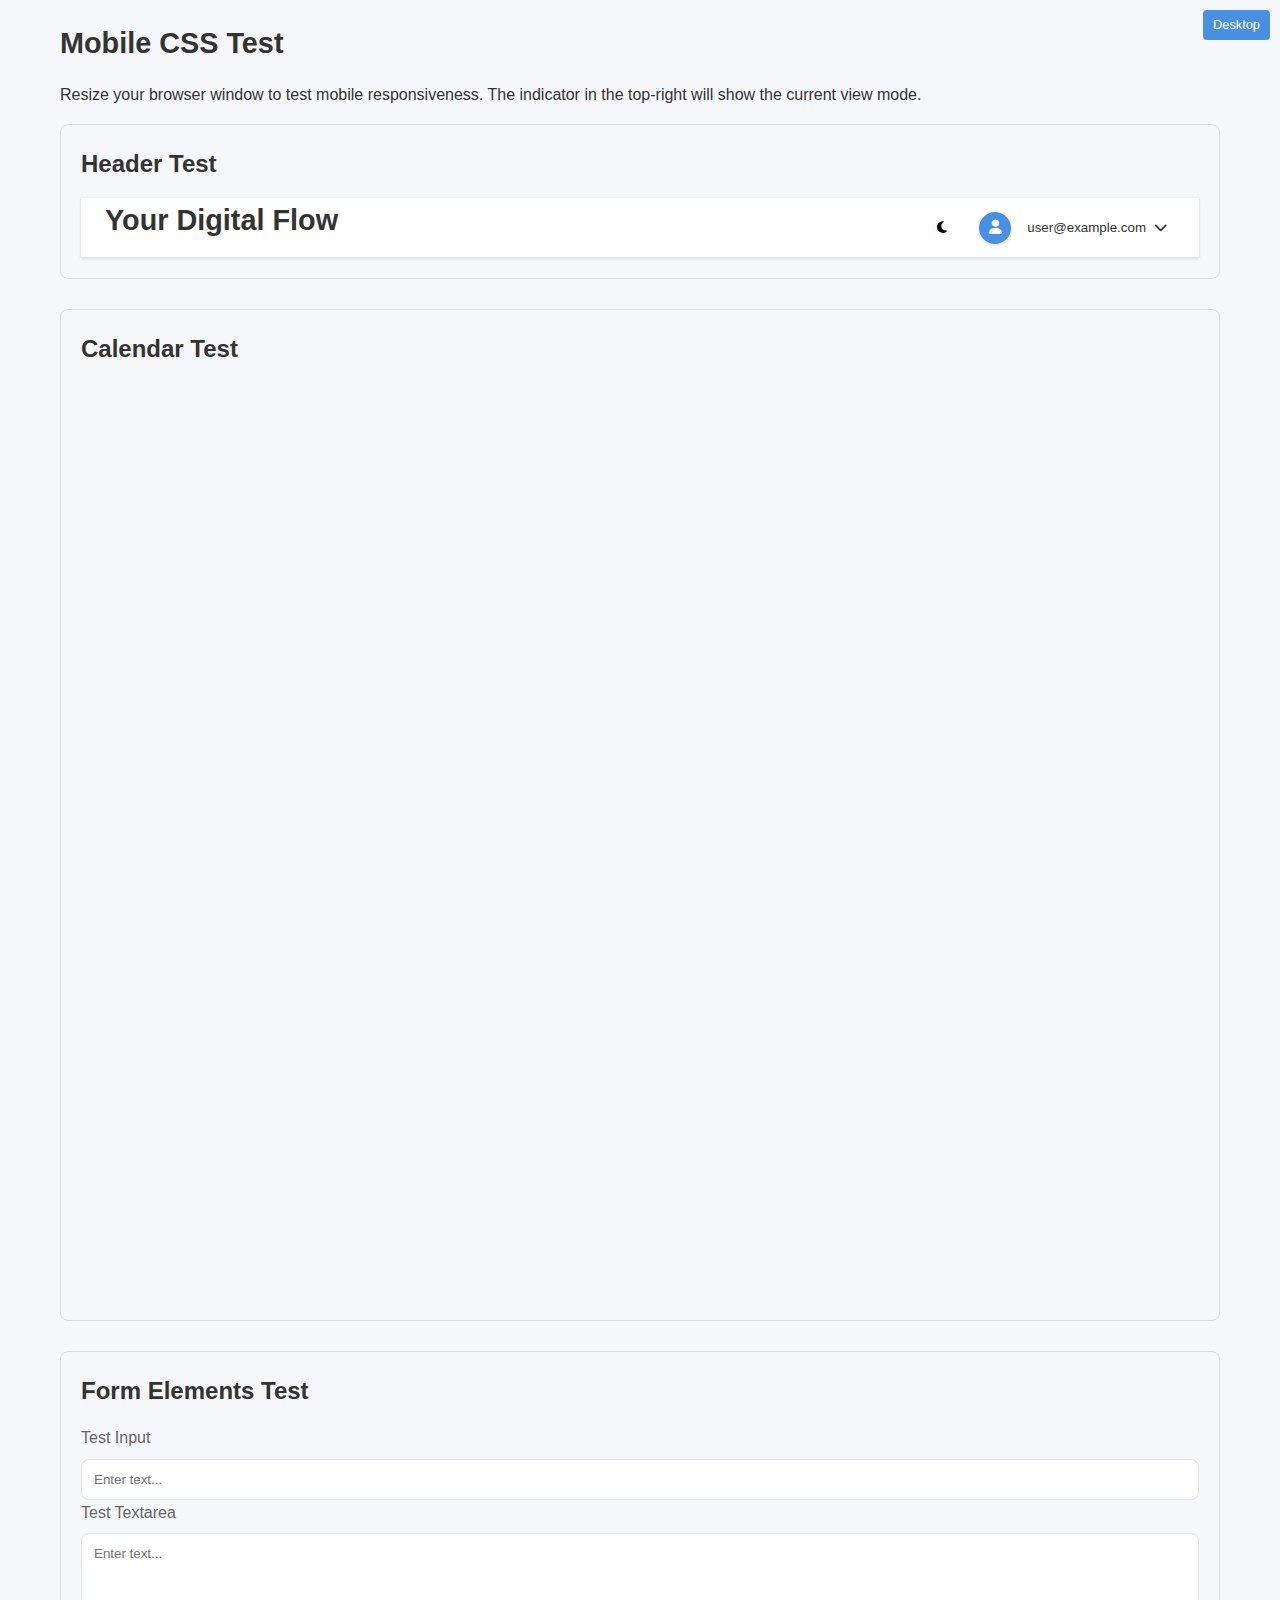
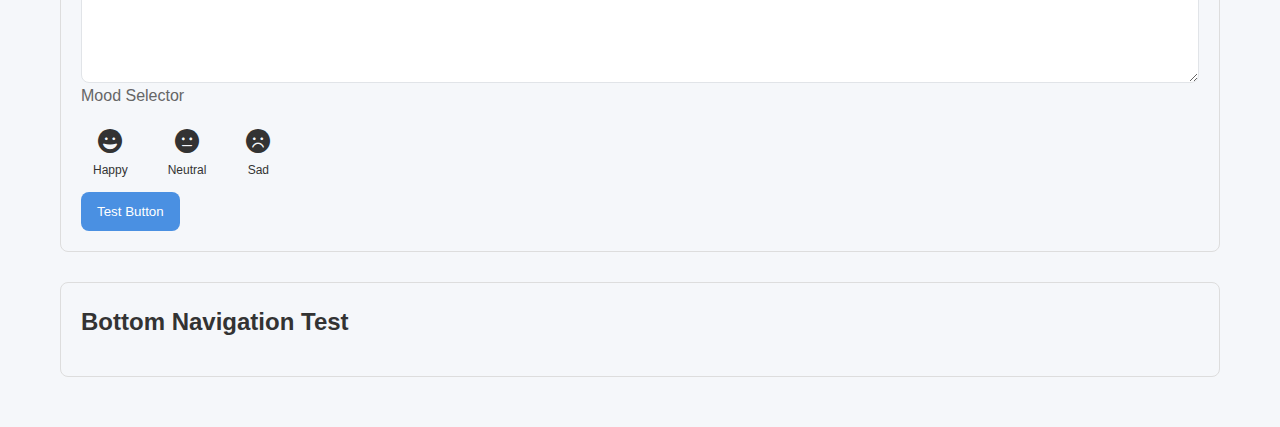
<file: mobile-test.html>
<!DOCTYPE html>
<html lang="en">
<head>
    <meta charset="UTF-8">
    <meta name="viewport" content="width=device-width, initial-scale=1.0, maximum-scale=1.0, user-scalable=0">
    <title>Mobile CSS Test - Your Digital Flow</title>
    <link rel="stylesheet" href="./css/styles.css">
    <link rel="stylesheet" href="./css/profile-styles.css">
    <link rel="stylesheet" href="./css/mobile.css">
    <link rel="stylesheet" href="https://cdnjs.cloudflare.com/ajax/libs/font-awesome/6.4.0/css/all.min.css">
    <style>
        .test-container {
            padding: 20px;
            max-width: 1200px;
            margin: 0 auto;
        }
        .test-section {
            margin-bottom: 30px;
            padding: 20px;
            border: 1px solid #ddd;
            border-radius: 8px;
        }
        .test-title {
            font-size: 1.5rem;
            margin-bottom: 15px;
            color: #333;
        }
        .mobile-indicator {
            position: fixed;
            top: 10px;
            right: 10px;
            background: #4a90e2;
            color: white;
            padding: 5px 10px;
            border-radius: 4px;
            font-size: 0.8rem;
            z-index: 9999;
        }
    </style>
</head>
<body>
    <div class="mobile-indicator" id="mobile-indicator">
        Desktop View
    </div>
    
    <div class="test-container">
        <h1>Mobile CSS Test</h1>
        <p>Resize your browser window to test mobile responsiveness. The indicator in the top-right will show the current view mode.</p>
        
        <div class="test-section">
            <h2 class="test-title">Header Test</h2>
            <div class="header">
                <div class="logo-container">
                    <h1 class="app-logo">Your Digital Flow</h1>
                </div>
                <div class="header-controls">
                    <button class="btn btn-icon" aria-label="Toggle theme">
                        <i class="fas fa-moon"></i>
                    </button>
                    <div class="user-profile">
                        <div class="profile-dropdown">
                            <button class="profile-btn" aria-label="User profile">
                                <div class="profile-avatar">
                                    <i class="fas fa-user"></i>
                                </div>
                                <span class="user-email-display">user@example.com</span>
                                <i class="fas fa-chevron-down"></i>
                            </button>
                        </div>
                    </div>
                </div>
            </div>
        </div>
        
        <div class="test-section">
            <h2 class="test-title">Calendar Test</h2>
            <div class="calendar-container">
                <div class="calendar-header">
                    <button class="btn btn-icon" aria-label="Previous month"><i class="fas fa-chevron-left"></i></button>
                    <h2>June 2023</h2>
                    <button class="btn btn-icon" aria-label="Next month"><i class="fas fa-chevron-right"></i></button>
                </div>
                <div class="weekdays">
                    <div>Su</div><div>Mo</div><div>Tu</div><div>We</div><div>Th</div><div>Fr</div><div>Sa</div>
                </div>
                <div class="calendar-days">
                    <div class="day padding">28</div>
                    <div class="day padding">29</div>
                    <div class="day padding">30</div>
                    <div class="day padding">31</div>
                    <div class="day">1</div>
                    <div class="day">2</div>
                    <div class="day">3</div>
                    <div class="day">4</div>
                    <div class="day">5</div>
                    <div class="day">6</div>
                    <div class="day">7</div>
                    <div class="day">8</div>
                    <div class="day">9</div>
                    <div class="day">10</div>
                    <div class="day">11</div>
                    <div class="day">12</div>
                    <div class="day">13</div>
                    <div class="day">14</div>
                    <div class="day">15</div>
                    <div class="day">16</div>
                    <div class="day">17</div>
                    <div class="day">18</div>
                    <div class="day">19</div>
                    <div class="day">20</div>
                    <div class="day">21</div>
                    <div class="day">22</div>
                    <div class="day">23</div>
                    <div class="day">24</div>
                    <div class="day">25</div>
                    <div class="day">26</div>
                    <div class="day">27</div>
                    <div class="day">28</div>
                    <div class="day">29</div>
                    <div class="day">30</div>
                    <div class="day padding">1</div>
                </div>
            </div>
        </div>
        
        <div class="test-section">
            <h2 class="test-title">Form Elements Test</h2>
            <div class="form-group">
                <label for="test-input">Test Input</label>
                <input type="text" id="test-input" placeholder="Enter text...">
            </div>
            <div class="form-group">
                <label for="test-textarea">Test Textarea</label>
                <textarea id="test-textarea" placeholder="Enter text..."></textarea>
            </div>
            <div class="form-group">
                <label>Mood Selector</label>
                <div class="mood-selector">
                    <div class="mood-option" data-mood="happy">
                        <i class="fas fa-grin"></i>
                        <span>Happy</span>
                    </div>
                    <div class="mood-option" data-mood="neutral">
                        <i class="fas fa-meh"></i>
                        <span>Neutral</span>
                    </div>
                    <div class="mood-option" data-mood="sad">
                        <i class="fas fa-frown"></i>
                        <span>Sad</span>
                    </div>
                </div>
            </div>
            <button class="btn btn-primary">Test Button</button>
        </div>
        
        <div class="test-section">
            <h2 class="test-title">Bottom Navigation Test</h2>
            <div class="bottom-nav">
                <button class="nav-btn active">
                    <i class="fas fa-stream"></i>
                    <span>Timeline</span>
                </button>
                <button class="nav-btn">
                    <i class="fas fa-plus-circle"></i>
                    <span>Add Note</span>
                </button>
                <button class="nav-btn">
                    <i class="fas fa-user"></i>
                    <span>Profile</span>
                </button>
            </div>
        </div>
    </div>
    
    <script>
        // Update mobile indicator
        function updateMobileIndicator() {
            const indicator = document.getElementById('mobile-indicator');
            const width = window.innerWidth;
            
            if (width <= 480) {
                indicator.textContent = 'Mobile (Small)';
                indicator.style.background = '#e74c3c';
            } else if (width <= 768) {
                indicator.textContent = 'Mobile';
                indicator.style.background = '#f39c12';
            } else {
                indicator.textContent = 'Desktop';
                indicator.style.background = '#4a90e2';
            }
        }
        
        // Update on load and resize
        window.addEventListener('load', updateMobileIndicator);
        window.addEventListener('resize', updateMobileIndicator);
        
        // Test mood selector
        document.querySelectorAll('.mood-option').forEach(option => {
            option.addEventListener('click', function() {
                document.querySelectorAll('.mood-option').forEach(opt => opt.classList.remove('selected'));
                this.classList.add('selected');
            });
        });
        
        // Test navigation buttons
        document.querySelectorAll('.nav-btn').forEach(btn => {
            btn.addEventListener('click', function() {
                document.querySelectorAll('.nav-btn').forEach(b => b.classList.remove('active'));
                this.classList.add('active');
            });
        });
    </script>
</body>
</html>
</file>
<file: css/profile-styles.css>
/* ======= User Profile Styles ======= */

/* Profile dropdown */
.profile-dropdown {
    position: relative;
    display: inline-block;
}

.profile-btn {
    display: flex;
    align-items: center;
    background-color: transparent;
    border: none;
    cursor: pointer;
    padding: 0.5rem;
    color: var(--text-primary);
    border-radius: var(--border-radius);
    transition: all 0.3s ease;
}

.profile-btn:hover {
    background-color: var(--background-secondary);
    transform: translateY(-2px);
}

.profile-avatar {
    width: 32px;
    height: 32px;
    border-radius: 50%;
    background-color: var(--primary-color);
    color: white;
    display: flex;
    align-items: center;
    justify-content: center;
    margin-right: 0.5rem;
    transition: all 0.3s ease;
    box-shadow: 0 2px 5px rgba(0, 0, 0, 0.1);
}

.profile-btn:hover .profile-avatar {
    transform: scale(1.1) rotate(5deg);
}

.profile-dropdown-content {
    position: absolute;
    right: 0;
    top: 110%;
    width: 220px;
    background-color: var(--background-primary);
    border-radius: var(--border-radius);
    box-shadow: 0 4px 12px var(--shadow-color);
    z-index: 100;
    opacity: 0;
    visibility: hidden;
    transform: translateY(10px);
    transition: all 0.3s cubic-bezier(0.68, -0.55, 0.27, 1.55);
}

.profile-dropdown-content.show {
    opacity: 1;
    visibility: visible;
    transform: translateY(0);
}

.profile-dropdown-content a {
    display: flex;
    align-items: center;
    padding: 0.75rem 1rem;
    color: var(--text-primary);
    text-decoration: none;
    transition: all 0.2s ease;
    position: relative;
    overflow: hidden;
}

.profile-dropdown-content a:before {
    content: '';
    position: absolute;
    left: 0;
    bottom: 0;
    height: 2px;
    width: 0;
    background-color: var(--primary-color);
    transition: width 0.3s ease;
}

.profile-dropdown-content a:hover:before {
    width: 100%;
}

.profile-dropdown-content a i {
    margin-right: 0.75rem;
    width: 16px;
    text-align: center;
    transition: transform 0.3s ease;
}

.profile-dropdown-content a:hover i {
    transform: scale(1.2);
    color: var(--primary-color);
}

.profile-dropdown-content a:hover {
    background-color: var(--background-secondary);
    padding-left: 1.25rem;
}

.dropdown-divider {
    border-top: 1px solid var(--border-color);
    margin: 0.5rem 0;
}

/* Profile avatar large (in modal) */
.profile-avatar-large {
    width: 90px;
    height: 90px;
    border-radius: 50%;
    background-color: var(--primary-color);
    color: white;
    display: flex;
    align-items: center;
    justify-content: center;
    margin-right: 1.5rem;
    font-size: 2.5rem;
    transition: all 0.3s ease;
    box-shadow: 0 4px 10px rgba(0, 0, 0, 0.15);
    animation: pulse 2s infinite;
}

/* Profile Modal Custom Styles */
#profile-modal .modal-content {
    max-width: 500px;
}

.profile-header {
    display: flex;
    align-items: center;
    margin-bottom: 2rem;
}

.profile-info h3 {
    margin: 0 0 0.5rem 0;
    font-size: 1.5rem;
}

.profile-info p {
    margin: 0;
    opacity: 0.8;
}

.profile-details {
    margin-top: 1.5rem;
}

.profile-detail {
    display: flex;
    margin-bottom: 1rem;
    padding: 0.75rem;
    border-radius: var(--border-radius);
    transition: all 0.3s ease;
}

.profile-detail:hover {
    background-color: var(--background-secondary);
    transform: translateX(5px);
}

.profile-detail i {
    margin-right: 1rem;
    color: var(--primary-color);
    width: 20px;
    text-align: center;
}

.profile-actions {
    margin-top: 1.5rem;
    display: flex;
    flex-wrap: wrap;
    gap: 0.75rem;
}

/* Settings Modal Custom Styles */
.settings-section {
    margin-bottom: 2rem;
}

.settings-section h3 {
    margin-top: 0;
    margin-bottom: 1rem;
    font-size: 1.25rem;
    display: flex;
    align-items: center;
}

.settings-section h3 i {
    margin-right: 0.5rem;
    color: var(--primary-color);
}

.setting-option {
    display: flex;
    align-items: center;
    margin-bottom: 1rem;
    padding: 0.75rem;
    border-radius: var(--border-radius);
    transition: all 0.3s ease;
}

.setting-option:hover {
    background-color: var(--background-secondary);
}

.setting-option .toggle-switch {
    margin-left: auto;
}

/* Custom Toggle Switch */
.toggle-switch {
    position: relative;
    display: inline-block;
    width: 50px;
    height: 24px;
}

.toggle-switch input {
    opacity: 0;
    width: 0;
    height: 0;
}

.toggle-slider {
    position: absolute;
    cursor: pointer;
    top: 0;
    left: 0;
    right: 0;
    bottom: 0;
    background-color: var(--border-color);
    transition: .4s;
    border-radius: 24px;
}

.toggle-slider:before {
    position: absolute;
    content: "";
    height: 18px;
    width: 18px;
    left: 4px;
    bottom: 3px;
    background-color: white;
    transition: .4s;
    border-radius: 50%;
}

input:checked + .toggle-slider {
    background-color: var(--primary-color);
}

input:checked + .toggle-slider:before {
    transform: translateX(24px);
}

/* Animation Keyframes */
@keyframes profilePulse {
    0% { transform: scale(1); box-shadow: 0 4px 10px rgba(0, 0, 0, 0.15); }
    50% { transform: scale(1.05); box-shadow: 0 8px 15px rgba(0, 0, 0, 0.2); }
    100% { transform: scale(1); box-shadow: 0 4px 10px rgba(0, 0, 0, 0.15); }
}

/* Apply custom pulse animation to avatar in profile modal */
#profile-modal .profile-avatar-large {
    animation: profilePulse 3s infinite;
}

/* Animation for dropdown chevron icon */
.profile-btn .fa-chevron-down {
    transition: transform 0.3s ease;
}

.profile-dropdown.active .fa-chevron-down {
    transform: rotate(180deg);
}

/* Mobile optimizations for profile components */
@media (max-width: 768px) {
    .profile-btn {
        padding: 0.4rem;
    }
    
    .profile-btn span {
        display: none;
    }
    
    .profile-dropdown-content {
        width: 180px;
        right: -10px;
    }
    
    /* Add small arrow at top of dropdown */
    .profile-dropdown-content:before {
        content: "";
        position: absolute;
        top: -5px;
        right: 20px;
        width: 10px;
        height: 10px;
        background-color: var(--background-primary);
        transform: rotate(45deg);
        box-shadow: -2px -2px 5px rgba(0, 0, 0, 0.05);
    }
    
    /* Larger touch targets for mobile */
    .profile-dropdown-content a {
        padding: 0.8rem 1rem;
    }
}

@media (max-width: 480px) {
    /* Even more optimized for very small screens */
    .profile-avatar {
        width: 30px;
        height: 30px;
    }
    
    .profile-dropdown-content {
        width: 160px;
        right: -5px;
    }
    
    /* Make profile modal better on small screens */
    #profile-modal .modal-content {
        width: 90%;
        max-width: 300px;
    }
    
    .profile-info {
        flex-direction: column;
    }
    
    .profile-avatar-large {
        margin: 0 auto 1rem;
    }
    
    .profile-details {
        width: 100%;
    }
}
</file>
<file: css/mobile.css>
/* ======= Professional Mobile Theme for Your Digital Flow ======= */

:root {
    --mobile-primary: #2563eb;
    --mobile-secondary: #38bdf8;
    --mobile-accent: #fbbf24;
    --mobile-danger: #ef4444;
    --mobile-text-primary: #1e293b;
    --mobile-text-secondary: #64748b;
    --mobile-bg: #f1f5f9;
    --mobile-bg-elevated: #fff;
    --mobile-glass: rgba(255,255,255,0.8);
    --mobile-border: #cbd5e1;
    --mobile-shadow: 0 4px 24px rgba(30,41,59,0.10);
    --mobile-radius-md: 14px;
    --mobile-radius-xl: 28px;
    --mobile-space-4: 1.1rem;
    --mobile-space-6: 1.7rem;
    --mobile-transition: 0.18s;
}

@media (max-width: 768px) {
    body {
        background: linear-gradient(120deg, #f1f5f9 0%, #e0e7ef 100%);
        color: var(--mobile-text-primary);
    }
    .app {
        min-height: 100vh;
        background: none;
    }
    .header {
        height: 60px;
        background: var(--mobile-glass);
        border-bottom: 1px solid var(--mobile-border);
        box-shadow: var(--mobile-shadow);
        border-radius: 0 0 var(--mobile-radius-xl) var(--mobile-radius-xl);
        margin-bottom: var(--mobile-space-4);
        backdrop-filter: blur(12px);
        padding: 0 var(--mobile-space-4);
    }
    .app-logo, .header h1 {
        font-size: 1.5rem;
        font-weight: 700;
        color: var(--mobile-primary);
        background: linear-gradient(90deg, var(--mobile-primary), var(--mobile-secondary));
        -webkit-background-clip: text;
        -webkit-text-fill-color: transparent;
        background-clip: text;
    }
    .sidebar {
        width: 100%;
        background: var(--mobile-glass);
        border-radius: var(--mobile-radius-xl);
        box-shadow: var(--mobile-shadow);
        margin: var(--mobile-space-4) 0;
        padding: var(--mobile-space-6) var(--mobile-space-4);
        border: 1px solid var(--mobile-border);
        backdrop-filter: blur(12px);
    }
    .main-content {
        background: var(--mobile-bg);
        border-radius: var(--mobile-radius-xl);
        box-shadow: var(--mobile-shadow);
        padding: var(--mobile-space-6) var(--mobile-space-4);
        margin: var(--mobile-space-4) 0;
        min-width: 0;
    }
    .calendar-container, .search-container, .export-container {
        background: var(--mobile-bg-elevated);
        border-radius: var(--mobile-radius-md);
        box-shadow: 0 2px 8px rgba(30,41,59,0.08);
        padding: var(--mobile-space-4);
        margin-bottom: var(--mobile-space-4);
    }
    .calendar-header h2 {
        font-size: 1.1rem;
        color: var(--mobile-primary);
        font-weight: 700;
    }
    .btn, .btn-outline, .btn-primary, .btn-danger {
        border-radius: var(--mobile-radius-md);
        font-size: 1.05rem;
        padding: 0.8rem 1.4rem;
        transition: background var(--mobile-transition), color var(--mobile-transition), box-shadow var(--mobile-transition), transform var(--mobile-transition);
        box-shadow: 0 2px 8px rgba(30,41,59,0.08);
        font-weight: 600;
        outline: none;
    }
    .btn:focus, .btn-outline:focus, .btn-primary:focus, .btn-danger:focus {
        outline: 2px solid var(--mobile-primary);
        outline-offset: 2px;
    }
    .btn:active, .btn-outline:active, .btn-primary:active, .btn-danger:active {
        background: var(--mobile-primary);
        color: #fff;
        transform: scale(0.97);
        box-shadow: 0 4px 16px rgba(30,41,59,0.12);
    }
    .profile-dropdown-content {
        border-radius: var(--mobile-radius-md);
        box-shadow: 0 2px 8px rgba(30,41,59,0.08);
        background: var(--mobile-bg-elevated);
    }
    .modal-content {
        border-radius: var(--mobile-radius-xl);
        box-shadow: 0 8px 32px rgba(30,41,59,0.12);
        background: var(--mobile-bg-elevated);
        padding: var(--mobile-space-6);
    }
    .timeline-header h2 {
        font-size: 1.2rem;
        color: var(--mobile-primary);
        font-weight: 700;
    }
    .timeline-note {
        background: var(--mobile-bg-elevated);
        border-radius: var(--mobile-radius-md);
        box-shadow: 0 2px 8px rgba(30,41,59,0.08);
        margin-bottom: var(--mobile-space-4);
        padding: var(--mobile-space-4);
        transition: box-shadow var(--mobile-transition), transform var(--mobile-transition);
    }
    .timeline-note:active {
        box-shadow: 0 4px 16px rgba(30,41,59,0.12);
        transform: scale(0.98);
    }
    .add-note-section {
        background: var(--mobile-bg-elevated);
        border-radius: var(--mobile-radius-md);
        box-shadow: 0 2px 8px rgba(30,41,59,0.08);
        padding: var(--mobile-space-4);
        margin-top: var(--mobile-space-6);
    }
    .note-form input, .note-form textarea {
        border-radius: var(--mobile-radius-md);
        border: 1px solid var(--mobile-border);
        padding: 0.8rem 1rem;
        font-size: 1.05rem;
        background: #fff;
        margin-bottom: 1rem;
        transition: border-color var(--mobile-transition);
    }
    .note-form input:focus, .note-form textarea:focus {
        border-color: var(--mobile-primary);
        outline: none;
    }
    .mood-selector {
        gap: 1rem;
    }
    .mood-option {
        border-radius: var(--mobile-radius-md);
        background: var(--mobile-bg-elevated);
        box-shadow: 0 1px 4px rgba(30,41,59,0.08);
        padding: 0.5rem 1rem;
        transition: background var(--mobile-transition), color var(--mobile-transition);
    }
    .mood-option.selected, .mood-option:active {
        background: var(--mobile-primary);
        color: #fff;
    }
    .image-upload-container {
        gap: 1rem;
    }
    .image-upload {
        border-radius: var(--mobile-radius-md);
        background: var(--mobile-bg-elevated);
        box-shadow: 0 1px 4px rgba(30,41,59,0.08);
    }
    .bottom-nav {
        background: var(--mobile-glass);
        border-radius: var(--mobile-radius-xl) var(--mobile-radius-xl) 0 0;
        box-shadow: 0 -2px 12px rgba(30,41,59,0.10);
        backdrop-filter: blur(12px);
    }
    /* Hide desktop-only elements */
    .desktop-only {
        display: none !important;
    }
    /* Show mobile elements */
    .mobile-only {
        display: block !important;
    }
}

/* ======= Mobile Styles for Your Digital Flow ======= */

/* Mobile-first approach - styles for screens 768px and below */

/* ======= Mobile Variables ======= */
:root {
    --mobile-header-height: 50px;
    --mobile-sidebar-width: 100%;
    --mobile-border-radius: 6px;
    --mobile-padding: 0.75rem;
    --mobile-margin: 0.5rem;
    --mobile-font-size-small: 0.875rem;
    --mobile-font-size-normal: 1rem;
    --mobile-font-size-large: 1.25rem;
    --mobile-touch-target: 44px;
}

/* ======= Mobile Layout Overrides ======= */
@media (max-width: 768px) {
    /* Hide desktop elements on mobile */
    .mobile-hidden {
        display: none !important;
    }
    
    /* Show mobile-only elements */
    .mobile-only {
        display: block !important;
    }
    
    /* Touch-friendly interactions */
    .touch-friendly {
        min-height: var(--mobile-touch-target);
        min-width: var(--mobile-touch-target);
    }
    
    /* Mobile spacing utilities */
    .mobile-p-0 { padding: 0 !important; }
    .mobile-p-1 { padding: 0.25rem !important; }
    .mobile-p-2 { padding: 0.5rem !important; }
    .mobile-p-3 { padding: 0.75rem !important; }
    .mobile-p-4 { padding: 1rem !important; }
    
    .mobile-m-0 { margin: 0 !important; }
    .mobile-m-1 { margin: 0.25rem !important; }
    .mobile-m-2 { margin: 0.5rem !important; }
    .mobile-m-3 { margin: 0.75rem !important; }
    .mobile-m-4 { margin: 1rem !important; }
    
    /* Text truncation for mobile */
    .mobile-truncate {
        white-space: nowrap;
        overflow: hidden;
        text-overflow: ellipsis;
        max-width: 100%;
    }
    
    /* ======= Mobile Header ======= */
    .header {
        height: var(--mobile-header-height);
        padding: 0 var(--mobile-padding);
        position: fixed;
        top: 0;
        left: 0;
        right: 0;
        z-index: 1000;
        background-color: var(--background-primary);
        border-bottom: 1px solid var(--border-color);
        box-shadow: 0 2px 4px var(--shadow-color);
    }
    
    .header h1 {
        font-size: var(--mobile-font-size-large);
        margin: 0;
        white-space: nowrap;
        overflow: hidden;
        text-overflow: ellipsis;
    }
    
    .header-controls {
        gap: var(--mobile-margin);
    }
    
    .profile-btn {
        padding: var(--mobile-padding);
        min-height: var(--mobile-touch-target);
    }
    
    .profile-btn span {
        display: none; /* Hide email on mobile */
    }
    
    .profile-avatar {
        width: 28px;
        height: 28px;
        font-size: 0.875rem;
    }
    
    /* ======= Mobile Content Layout ======= */
    .content {
        flex-direction: column;
        margin-top: var(--mobile-header-height);
        height: calc(100vh - var(--mobile-header-height) - 60px); /* Account for bottom nav */
    }
    
    .sidebar {
        width: 100%;
        height: auto;
        position: relative;
        padding: var(--mobile-padding);
        border-right: none;
        border-bottom: 1px solid var(--border-color);
        background-color: var(--background-primary);
    }
    
    .main-content {
        flex: 1;
        width: 100%;
        padding: var(--mobile-padding);
        overflow-y: auto;
    }
    
    /* ======= Mobile Calendar ======= */
    .calendar-container {
        margin-bottom: var(--mobile-margin);
    }
    
    .calendar-header {
        padding: var(--mobile-padding);
        gap: var(--mobile-margin);
    }
    
    .calendar-header h2 {
        font-size: var(--mobile-font-size-normal);
        flex: 1;
        text-align: center;
    }
    
    .calendar-header .btn-icon {
        width: 36px;
        height: 36px;
        min-height: var(--mobile-touch-target);
    }
    
    .weekdays {
        font-size: var(--mobile-font-size-small);
        padding: var(--mobile-padding) 0;
    }
    
    .calendar-days {
        gap: 2px;
        padding: var(--mobile-padding) 0;
    }
    
    .day {
        width: 36px;
        height: 36px;
        min-height: var(--mobile-touch-target);
        font-size: var(--mobile-font-size-small);
        border-radius: var(--mobile-border-radius);
    }
    
    /* ======= Mobile Search ======= */
    .search-container {
        margin-bottom: var(--mobile-margin);
    }
    
    .search-container input {
        height: 40px;
        min-height: var(--mobile-touch-target);
    }
    
    .search-container .btn-icon {
        width: 40px;
        height: 40px;
        min-height: var(--mobile-touch-target);
    }
    
    /* ======= Mobile Timeline ======= */
    .timeline-header {
        padding: var(--mobile-padding) 0;
        margin-bottom: var(--mobile-margin);
    }
    
    .timeline-header h2 {
        font-size: var(--mobile-font-size-large);
    }
    
    .timeline-notes {
        padding: 0;
    }
    
    .timeline-notes:before {
        left: 20px;
    }
    
    .timeline-note {
        margin-bottom: var(--mobile-margin);
        padding: var(--mobile-padding);
    }
    
    .timeline-note:before {
        left: 15px;
        width: 10px;
        height: 10px;
    }
    
    .timeline-note .note-time {
        font-size: var(--mobile-font-size-small);
    }
    
    .timeline-note .note-content {
        margin-left: 30px;
    }
    
    /* ======= Mobile Forms ======= */
    .note-form {
        padding: var(--mobile-padding);
    }
    
    .form-row {
        flex-direction: column;
        gap: var(--mobile-margin);
    }
    
    .time-input, .mood-input {
        width: 100%;
    }
    
    .mood-selector {
        flex-wrap: wrap;
        gap: var(--mobile-margin);
    }
    
    .mood-option {
        flex: 1;
        min-width: 80px;
        min-height: var(--mobile-touch-target);
        padding: var(--mobile-padding);
    }
    
    .image-upload-container {
        flex-direction: column;
        gap: var(--mobile-margin);
    }
    
    .image-upload {
        width: 100%;
        height: 120px;
    }
    
    /* ======= Mobile Buttons ======= */
    .btn, .calendar-day, .profile-btn, .note-form button {
        min-height: var(--mobile-touch-target);
        font-size: var(--mobile-font-size-normal);
    }
    
    .btn:active, .calendar-day:active, .profile-btn:active, .note-form button:active {
        transform: scale(0.95);
    }
    
    /* ======= Mobile Bottom Navigation ======= */
    .bottom-nav {
        position: fixed;
        bottom: 0;
        left: 0;
        right: 0;
        height: 60px;
        background-color: var(--background-primary);
        border-top: 1px solid var(--border-color);
        display: flex;
        justify-content: space-around;
        align-items: center;
        z-index: 1000;
        box-shadow: 0 -2px 4px var(--shadow-color);
    }
    
    .nav-btn {
        flex: 1;
        display: flex;
        flex-direction: column;
        align-items: center;
        justify-content: center;
        padding: var(--mobile-padding);
        background: none;
        border: none;
        color: var(--text-secondary);
        cursor: pointer;
        transition: all 0.3s ease;
        min-height: 60px;
    }
    
    .nav-btn.active {
        color: var(--primary-color);
    }
    
    .nav-btn i {
        font-size: 1.25rem;
        margin-bottom: 0.25rem;
    }
    
    .nav-btn span {
        font-size: var(--mobile-font-size-small);
    }
    
    /* ======= Mobile Modals ======= */
    .modal-content {
        width: 95%;
        max-width: none;
        margin: 20px auto;
        max-height: 90vh;
        overflow-y: auto;
    }
    
    .modal-header {
        padding: var(--mobile-padding);
    }
    
    .modal-body {
        padding: var(--mobile-padding);
    }
    
    .modal-footer {
        padding: var(--mobile-padding);
    }
    
    /* ======= Mobile Profile Dropdown ======= */
    .profile-dropdown-content {
        width: 200px;
        right: -10px;
    }
    
    .profile-dropdown-content:before {
        content: '';
        position: absolute;
        top: -8px;
        right: 20px;
        width: 0;
        height: 0;
        border-left: 8px solid transparent;
        border-right: 8px solid transparent;
        border-bottom: 8px solid var(--background-primary);
    }
    
    .profile-dropdown-content a {
        padding: var(--mobile-padding) 1rem;
        min-height: var(--mobile-touch-target);
    }
    
    /* ======= Mobile Auth ======= */
    .auth-container {
        padding: var(--mobile-padding);
        min-height: 100vh;
    }
    
    .auth-box {
        padding: var(--mobile-padding);
        margin: var(--mobile-margin);
    }
    
    .auth-box h1 {
        font-size: var(--mobile-font-size-large);
    }
    
    /* ======= Mobile Loading ======= */
    .loading-overlay {
        position: fixed;
        top: 0;
        left: 0;
        right: 0;
        bottom: 0;
        z-index: 9999;
    }
    
    /* ======= Mobile Search Results ======= */
    .search-results {
        padding: var(--mobile-padding);
    }
    
    .result-item {
        padding: var(--mobile-padding);
        margin-bottom: var(--mobile-margin);
    }
    
    /* ======= Mobile Export ======= */
    .export-container {
        padding: var(--mobile-padding);
    }
    
    .export-container .btn {
        width: 100%;
        min-height: var(--mobile-touch-target);
    }
}

/* ======= Extra Small Mobile Devices ======= */
@media (max-width: 480px) {
    :root {
        --mobile-padding: 0.5rem;
        --mobile-margin: 0.25rem;
        --mobile-font-size-small: 0.8rem;
        --mobile-font-size-normal: 0.9rem;
        --mobile-font-size-large: 1.1rem;
    }
    
    .profile-avatar {
        width: 24px;
        height: 24px;
        font-size: 0.75rem;
    }
    
    .profile-dropdown-content {
        width: 180px;
        right: -15px;
    }
    
    #profile-modal .modal-content {
        width: 98%;
        margin: 10px auto;
    }
    
    .profile-info {
        flex-direction: column;
        text-align: center;
    }
    
    .profile-avatar-large {
        width: 70px;
        height: 70px;
        font-size: 2rem;
        margin: 0 auto var(--mobile-margin) auto;
    }
    
    .profile-details {
        margin-top: var(--mobile-margin);
    }
    
    .calendar-header h2 {
        font-size: var(--mobile-font-size-normal);
    }
    
    .day {
        width: 32px;
        height: 32px;
        font-size: 0.8rem;
    }
    
    .timeline-note {
        padding: var(--mobile-padding);
    }
    
    .timeline-note .note-content {
        margin-left: 25px;
    }
    
    .mood-option {
        min-width: 70px;
        padding: 0.5rem;
        font-size: var(--mobile-font-size-small);
    }
    
    .mood-option i {
        font-size: 1rem;
    }
    
    .mood-option span {
        font-size: 0.7rem;
    }
}

/* ======= Mobile Landscape Orientation ======= */
@media (max-width: 768px) and (orientation: landscape) {
    .header {
        height: 40px;
    }
    
    .content {
        margin-top: 40px;
        height: calc(100vh - 40px - 50px);
    }
    
    .bottom-nav {
        height: 50px;
    }
    
    .nav-btn {
        min-height: 50px;
    }
    
    .nav-btn i {
        font-size: 1rem;
        margin-bottom: 0.1rem;
    }
    
    .nav-btn span {
        font-size: 0.7rem;
    }
    
    .sidebar {
        max-height: 40vh;
        overflow-y: auto;
    }
    
    .main-content {
        max-height: 60vh;
    }
}

/* ======= Mobile Touch Interactions ======= */
@media (hover: none) and (pointer: coarse) {
    /* Remove hover effects on touch devices */
    .btn:hover,
    .profile-btn:hover,
    .nav-btn:hover,
    .mood-option:hover,
    .day:hover,
    .timeline-note:hover,
    .result-item:hover {
        transform: none;
        background-color: inherit;
    }
    
    /* Add active states for touch */
    .btn:active,
    .profile-btn:active,
    .nav-btn:active,
    .mood-option:active,
    .day:active,
    .timeline-note:active,
    .result-item:active {
        transform: scale(0.95);
        opacity: 0.8;
    }
    
    /* Improve touch targets */
    input, textarea, select {
        min-height: var(--mobile-touch-target);
        font-size: 16px; /* Prevents zoom on iOS */
    }
}

/* ======= Mobile Animations ======= */
@media (max-width: 768px) {
    .timeline-note {
        animation: slideInUp 0.3s ease-out;
    }
    
    .modal.show .modal-content {
        animation: slideInUp 0.3s ease-out;
    }
    
    .profile-dropdown-content.show {
        animation: slideInDown 0.3s ease-out;
    }
    
    @keyframes slideInUp {
        from {
            transform: translateY(20px);
            opacity: 0;
        }
        to {
            transform: translateY(0);
            opacity: 1;
        }
    }
    
    @keyframes slideInDown {
        from {
            transform: translateY(-10px);
            opacity: 0;
        }
        to {
            transform: translateY(0);
            opacity: 1;
        }
    }
}

/* ======= Mobile Accessibility ======= */
@media (max-width: 768px) {
    /* Ensure sufficient color contrast */
    .btn, .nav-btn, .profile-btn {
        color: var(--text-primary);
    }
    
    /* Focus indicators for mobile */
    .btn:focus,
    .nav-btn:focus,
    .profile-btn:focus,
    input:focus,
    textarea:focus {
        outline: 2px solid var(--primary-color);
        outline-offset: 2px;
    }
    
    /* Reduce motion for users who prefer it */
    @media (prefers-reduced-motion: reduce) {
        * {
            animation-duration: 0.01ms !important;
            animation-iteration-count: 1 !important;
            transition-duration: 0.01ms !important;
        }
    }
}
</file>
<file: css/styles.css>
/* ======= Main Variables and Reset ======= */
:root {    /* Color Scheme - Light Mode */
    --primary-color: #4a90e2;
    --secondary-color: #5fb0e5;
    --accent-color: #f39c12;
    --danger-color: #e74c3c;
    --text-primary: #333333;
    --text-secondary: #666666;
    --background-primary: #ffffff;
    --background-secondary: #f5f7fa;
    --border-color: #e1e4e8;
    --shadow-color: rgba(0, 0, 0, 0.1);
    --highlight-color: rgba(74, 144, 226, 0.1);
    
    /* Sizes */
    --header-height: 60px;
    --sidebar-width: 280px;
    --border-radius: 8px;
    --transition-speed: 0.3s;
    
    /* Animation Variables */
    --animate-duration: 0.5s;
    --animate-delay: 0.1s;
    --animate-repeat: 1;
}

/* Dark Mode */
body.dark-mode {
    --primary-color: #4a90e2;
    --secondary-color: #3c78c3;
    --accent-color: #f39c12;
    --danger-color: #e74c3c;
    --text-primary: #f5f7fa;
    --text-secondary: #b8c4d6;
    --background-primary: #1a1a2e;
    --background-secondary: #16213e;
    --border-color: #252a41;
    --shadow-color: rgba(0, 0, 0, 0.4);
    --highlight-color: rgba(74, 144, 226, 0.2);
}

/* Reset & Base Styles */
* {
    margin: 0;
    padding: 0;
    box-sizing: border-box;
}

body {
    font-family: 'Segoe UI', Tahoma, Geneva, Verdana, sans-serif;
    color: var(--text-primary);
    background-color: var(--background-secondary);
    line-height: 1.6;
    transition: background-color var(--transition-speed), color var(--transition-speed);
}

h1, h2, h3, h4, h5 {
    font-weight: 600;
    margin-bottom: 1rem;
}

button, input, textarea {
    font-family: inherit;
}

/* ======= Typography ======= */
h1 {
    font-size: 1.8rem;
}

h2 {
    font-size: 1.5rem;
}

p {
    margin-bottom: 1rem;
}

/* ======= Layout ======= */
.app {
    min-height: 100vh;
    display: flex;
    flex-direction: column;
}

.container {
    width: 100%;
    flex-grow: 1;
    display: flex;
    flex-direction: column;
}

.hidden {
    display: none !important;
}

/* ======= Authentication Pages ======= */
.auth-container {
    display: flex;
    align-items: center;
    justify-content: center;
    background-color: var(--background-secondary);
    padding: 2rem;
}

.auth-box {
    background-color: var(--background-primary);
    border-radius: var(--border-radius);
    padding: 2rem;
    width: 100%;
    max-width: 400px;
    box-shadow: 0 4px 6px var(--shadow-color);
}

.auth-box h1 {
    text-align: center;
    margin-bottom: 1.5rem;
    color: var(--primary-color);
}

.tabs {
    display: flex;
    margin-bottom: 1.5rem;
    border-bottom: 1px solid var(--border-color);
}

.tab {
    padding: 0.5rem 1rem;
    cursor: pointer;
    position: relative;
    transition: color var(--transition-speed);
}

.tab.active {
    color: var(--primary-color);
}

.tab.active::after {
    content: '';
    position: absolute;
    bottom: -1px;
    left: 0;
    width: 100%;
    height: 2px;
    background-color: var(--primary-color);
}

.auth-form {
    display: flex;
    flex-direction: column;
    gap: 1rem;
}

.form-group {
    display: flex;
    flex-direction: column;
    gap: 0.5rem;
}

.form-group label {
    font-weight: 500;
    color: var(--text-secondary);
}

input, textarea {
    padding: 0.75rem;
    border: 1px solid var(--border-color);
    border-radius: var(--border-radius);
    background-color: var(--background-primary);
    color: var(--text-primary);
    transition: border var(--transition-speed);
}

input:focus, textarea:focus {
    outline: none;
    border-color: var(--primary-color);
}

textarea {
    min-height: 150px;
    resize: vertical;
}

.error-message {
    color: var(--danger-color);
    font-size: 0.875rem;
}

.success-message {
    color: #2ecc71;
    font-size: 0.875rem;
}

/* ======= Button Styles ======= */
.btn {
    padding: 0.75rem 1rem;
    border: none;
    border-radius: var(--border-radius);
    cursor: pointer;
    font-weight: 500;
    transition: background-color var(--transition-speed), color var(--transition-speed), transform 0.1s;
}

.btn:active {
    transform: translateY(1px);
}

.btn-primary {
    background-color: var(--primary-color);
    color: white;
}

.btn-primary:hover {
    background-color: var(--secondary-color);
}

.btn-danger {
    background-color: var(--danger-color);
    color: white;
}

.btn-danger:hover {
    opacity: 0.9;
}

.btn-outline {
    background-color: transparent;
    border: 1px solid var(--border-color);
    color: var(--text-primary);
}

.btn-outline:hover {
    background-color: var(--background-secondary);
}

.btn-icon {
    padding: 0.5rem;
    background-color: transparent;
    display: flex;
    align-items: center;
    justify-content: center;
}

.btn-icon:hover {
    color: var(--primary-color);
}

.btn-full {
    width: 100%;
}

/* ======= Main App Layout ======= */
.main-container {
    display: flex;
    flex-direction: column;
    height: 100vh;
}

.header {
    height: var(--header-height);
    background-color: var(--background-primary);
    border-bottom: 1px solid var(--border-color);
    display: flex;
    align-items: center;
    justify-content: space-between;
    padding: 0 1.5rem;
    box-shadow: 0 1px 3px var(--shadow-color);
    position: relative;
    z-index: 10;
}

.header-controls {
    display: flex;
    align-items: center;
    gap: 1rem;
}

.user-profile {
    display: flex;
    align-items: center;
    gap: 1rem;
}

/* Profile dropdown styling */
.profile-dropdown {
    position: relative;
    display: inline-block;
}

.profile-btn {
    display: flex;
    align-items: center;
    gap: 0.5rem;
    padding: 0.5rem 1rem;
    border: none;
    border-radius: var(--border-radius);
    background-color: transparent;
    color: var(--text-primary);
    cursor: pointer;
    transition: background-color var(--transition-speed);
}

.profile-btn:hover {
    background-color: var(--background-secondary);
}

.profile-avatar {
    width: 32px;
    height: 32px;
    border-radius: 50%;
    background-color: var(--primary-color);
    color: white;
    display: flex;
    align-items: center;
    justify-content: center;
    transition: transform 0.3s ease;
}

.profile-avatar i {
    font-size: 0.9rem;
}

.profile-dropdown-content {
    position: absolute;
    top: 100%;
    right: 0;
    min-width: 200px;
    background-color: var(--background-primary);
    box-shadow: 0 5px 15px var(--shadow-color);
    border-radius: var(--border-radius);
    padding: 0.5rem 0;
    z-index: 100;
    opacity: 0;
    visibility: hidden;
    transform: translateY(10px);
    transition: opacity 0.3s, transform 0.3s, visibility 0.3s;
}

.profile-dropdown-content.show {
    opacity: 1;
    visibility: visible;
    transform: translateY(0);
}

.profile-dropdown-content a {
    display: flex;
    align-items: center;
    gap: 0.5rem;
    padding: 0.75rem 1rem;
    color: var(--text-primary);
    text-decoration: none;
    transition: background-color var(--transition-speed);
}

.profile-dropdown-content a:hover {
    background-color: var(--background-secondary);
}

.dropdown-divider {
    height: 1px;
    background-color: var(--border-color);
    margin: 0.5rem 0;
}

.content {
    display: flex;
    flex-grow: 1;
    overflow: hidden;
}

.sidebar {
    width: var(--sidebar-width);
    background-color: var(--background-primary);
    border-right: 1px solid var(--border-color);
    display: flex;
    flex-direction: column;
    overflow-y: auto;
}

.main-content {
    flex-grow: 1;
    overflow-y: auto;
    padding: 1.5rem;
    background-color: var(--background-secondary);
}

/* ======= Calendar ======= */
.calendar-container {
    padding: 1.5rem;
    border-radius: var(--border-radius);
    background-color: var(--background-primary);
    box-shadow: 0 2px 4px var(--shadow-color);
    margin-bottom: 1rem;
}

.calendar-header {
    display: flex;
    align-items: center;
    justify-content: space-between;
    margin-bottom: 1.5rem;
}

.calendar-header h2 {
    margin: 0;
    font-size: 1.2rem;
    font-weight: 600;
    color: var(--text-primary);
}

.calendar-nav {
    display: flex;
    gap: 0.5rem;
}

.calendar-nav button {
    width: 36px;
    height: 36px;
    border-radius: 50%;
    border: none;
    background-color: var(--background-secondary);
    color: var(--text-primary);
    cursor: pointer;
    transition: all 0.3s ease;
    display: flex;
    align-items: center;
    justify-content: center;
}

.calendar-nav button:hover {
    background-color: var(--primary-color);
    color: white;
    transform: translateY(-2px);
}

.weekdays {
    display: grid;
    grid-template-columns: repeat(7, 1fr);
    text-align: center;
    font-weight: 500;
    color: var(--text-secondary);
    font-size: 0.875rem;
    margin-bottom: 0.75rem;
}

.calendar-days {
    display: grid;
    grid-template-columns: repeat(7, minmax(40px, 1fr));
    gap: 4px;
    min-width: 280px;
}

.day {
    aspect-ratio: 1;
    display: flex;
    align-items: center;
    justify-content: center;
    cursor: pointer;
    border-radius: 50%;
    font-size: 0.95rem;
    font-weight: 500;
    transition: all 0.3s ease;
    position: relative;
    user-select: none;
    -webkit-tap-highlight-color: transparent;
}

.day:not(.padding):hover {
    background-color: var(--highlight-color);
    transform: scale(1.1);
    z-index: 1;
}

.day.today {
    background-color: var(--primary-color);
    color: white;
    font-weight: 600;
}

.day.has-entry {
    font-weight: 600;
}

.day.has-entry::after {
    content: '';
    position: absolute;
    bottom: 4px;
    width: 4px;
    height: 4px;
    border-radius: 50%;
    background-color: var(--accent-color);
    transition: transform 0.3s ease;
}

.day.active {
    background-color: var(--secondary-color);
    color: white;
    transform: scale(1.1);
    font-weight: 600;
}

.day.padding {
    opacity: 0.3;
    cursor: default;
    pointer-events: none;
}

/* Responsive Calendar Styles */
@media (max-width: 768px) {
    .calendar-container {
        padding: 1rem;
        margin: 0;
        border-radius: 0;
        box-shadow: none;
        border-bottom: 1px solid var(--border-color);
    }

    .calendar-header h2 {
        font-size: 1.1rem;
    }

    .calendar-days {
        gap: 2px;
    }

    .day {
        font-size: 0.875rem;
        min-height: 40px;
    }

    .weekdays {
        font-size: 0.75rem;
    }

    /* Improve touch targets */
    .calendar-nav button {
        width: 44px;
        height: 44px;
    }

    .day:active {
        background-color: var(--highlight-color);
        transform: scale(0.95);
    }
}

@media (max-width: 480px) {
    .calendar-container {
        padding: 0.75rem;
    }

    .calendar-days {
        gap: 1px;
    }

    .day {
        font-size: 0.8rem;
        min-height: 35px;
    }
}

/* ======= Search & Filters ======= */
.search-container {
    padding: 1rem;
    border-bottom: 1px solid var(--border-color);
}

.search-container input {
    margin-bottom: 0.75rem;
}

.tag-filters {
    display: flex;
    flex-wrap: wrap;
    gap: 0.5rem;
    margin-top: 0.75rem;
}

.tag {
    padding: 0.25rem 0.5rem;
    background-color: var(--background-secondary);
    border-radius: var(--border-radius);
    font-size: 0.75rem;
    cursor: pointer;
    transition: background-color var(--transition-speed), color var(--transition-speed);
}

.tag:hover {
    background-color: var(--primary-color);
    color: white;
}

.tag.active {
    background-color: var(--primary-color);
    color: white;
}

.export-container {
    padding: 1rem;
    margin-top: auto;
    border-top: 1px solid var(--border-color);
}

/* ======= Entry Container ======= */
.entry-container {
    background-color: var(--background-primary);
    border-radius: var(--border-radius);
    box-shadow: 0 2px 4px var(--shadow-color);
    height: 100%;
    overflow-y: auto;
}

.no-entry-message {
    display: flex;
    flex-direction: column;
    align-items: center;
    justify-content: center;
    height: 100%;
    color: var(--text-secondary);
    text-align: center;
    padding: 2rem;
}

.no-entry-message i {
    font-size: 3rem;
    margin-bottom: 1rem;
    opacity: 0.5;
}

/* ======= Timeline Layout ======= */
.timeline-header {
    padding: 1.5rem;
    border-bottom: 1px solid var(--border-color);
    display: flex;
    justify-content: space-between;
    align-items: center;
}

.timeline-container {
    display: flex;
    flex-direction: column;
    height: 100%;
    overflow-y: auto;
}

.timeline-notes {
    padding: 1.5rem;
    flex-grow: 1;
    position: relative;
}

/* Timeline vertical line */
.timeline-notes:before {
    content: '';
    position: absolute;
    top: 0;
    bottom: 0;
    left: 2rem;
    width: 2px;
    background-color: var(--primary-color);
    opacity: 0.5;
}

.timeline-empty {
    display: flex;
    flex-direction: column;
    align-items: center;
    justify-content: center;
    height: 150px;
    color: var(--text-secondary);
    text-align: center;
}

.timeline-note {
    position: relative;
    margin-left: 4rem;
    margin-bottom: 2rem;
    padding: 1rem;
    border-radius: var(--border-radius);
    box-shadow: 0 2px 4px var(--shadow-color);
    background-color: var(--background-primary);
    display: flex;
    flex-direction: column;
    transition: transform 0.3s, box-shadow 0.3s;
    animation: slideInUp 0.4s ease forwards;
}

.timeline-note:hover {
    transform: translateY(-3px);
    box-shadow: 0 5px 15px var(--shadow-color);
}

/* Time marker on timeline */
.note-time {
    position: absolute;
    left: -4.5rem;
    top: 0;
    display: flex;
    align-items: center;
    color: var(--primary-color);
    font-weight: 600;
}

.time-icon {
    margin-right: 0.25rem;
}

/* Note content styling */
.note-content {
    padding: 0.5rem;
}

.note-text {
    margin-bottom: 1rem;
    line-height: 1.6;
}

.note-meta-info {
    display: flex;
    flex-wrap: wrap;
    gap: 0.75rem;
    margin-bottom: 0.75rem;
    color: var(--text-secondary);
    font-size: 0.875rem;
}

.note-media {
    display: flex;
    gap: 1rem;
    flex-wrap: wrap;
    margin-top: 1rem;
}

.note-image-container {
    width: 150px;
    height: 150px;
    border-radius: var(--border-radius);
    overflow: hidden;
}

.note-image {
    width: 100%;
    height: 100%;
    object-fit: cover;
}

/* Delete note button */
.delete-note {
    position: absolute;
    top: 0.5rem;
    right: 0.5rem;
    color: var(--text-secondary);
}

.delete-note:hover {
    color: var(--danger-color);
}

/* Add new note section */
.add-note-section {
    padding: 1.5rem;
    border-top: 1px solid var(--border-color);
    background-color: var(--background-secondary);
}

.add-note-title {
    margin-bottom: 1rem;
    font-size: 1.2rem;
}

.note-form {
    display: flex;
    flex-direction: column;
    gap: 1rem;
}

.form-row {
    display: flex;
    gap: 1rem;
}

.time-input {
    flex: 1;
    max-width: 200spx;
}

.mood-input {
    flex: 2;
}

.form-actions {
    display: flex;
    justify-content: flex-end;
    margin-top: 0.5rem;
}

/* ======= Mood Selector ======= */
.mood-selector {
    display: flex;
    gap: 1rem;
    flex-wrap: wrap;
}

.mood-option {
    display: flex;
    flex-direction: column;
    align-items: center;
    gap: 0.5rem;
    cursor: pointer;
    padding: 0.75rem;
    border-radius: var(--border-radius);
    transition: background-color var(--transition-speed);
}

.mood-option i {
    font-size: 1.5rem;
}

.mood-option span {
    font-size: 0.75rem;
}

.mood-option:hover {
    background-color: var(--background-secondary);
}

.mood-option.selected {
    background-color: var(--background-secondary);
    color: var(--primary-color);
}

/* ======= Image Upload ======= */
.image-upload-container {
    display: flex;
    gap: 1rem;
    margin-top: 0.5rem;
}

.image-upload {
    position: relative;
    width: 150px;
    height: 150px;
}

.image-label {
    display: flex;
    align-items: center;
    justify-content: center;
    width: 100%;
    height: 100%;
    border: 2px dashed var(--border-color);
    border-radius: var(--border-radius);
    cursor: pointer;
    transition: border-color var(--transition-speed);
}

.image-label:hover {
    border-color: var(--primary-color);
}

.image-label i {
    font-size: 2rem;
    color: var(--text-secondary);
}

.image-preview {
    position: absolute;
    top: 0;
    left: 0;
    width: 100%;
    height: 100%;
    border-radius: var(--border-radius);
    overflow: hidden;
    background-size: cover;
    background-position: center;
}

.remove-image {
    position: absolute;
    top: -10px;
    right: -10px;
    background-color: var(--danger-color);
    color: white;
    border-radius: 50%;
    width: 24px;
    height: 24px;
    display: flex;
    align-items: center;
    justify-content: center;
    padding: 0;
    z-index: 1;
}

/* ======= Search Results ======= */
.search-results {
    padding: 1.5rem;
}

.results-list {
    display: flex;
    flex-direction: column;
    gap: 1rem;
}

.result-item {
    padding: 1rem;
    border: 1px solid var(--border-color);
    border-radius: var(--border-radius);
    cursor: pointer;
    transition: transform var(--transition-speed), box-shadow var(--transition-speed);
}

.result-item:hover {
    transform: translateY(-2px);
    box-shadow: 0 4px 8px var(--shadow-color);
}

.result-header {
    display: flex;
    justify-content: space-between;
    align-items: center;
    margin-bottom: 0.5rem;
}

.result-tags {
    display: flex;
    gap: 0.5rem;
    margin-top: 0.5rem;
}

.result-content {
    margin-top: 0.5rem;
    font-size: 0.875rem;    overflow: hidden;
    text-overflow: ellipsis;
    display: -webkit-box;
    -webkit-line-clamp: 2;
    line-clamp: 2;
    -webkit-box-orient: vertical;
}

/* ======= Loading Overlay ======= */
.loading-overlay {
    position: fixed;
    top: 0;
    left: 0;
    width: 100%;
    height: 100%;
    background-color: rgba(0, 0, 0, 0.5);
    display: flex;
    align-items: center;
    justify-content: center;
    z-index: 1000;
}

.spinner {
    width: 40px;
    height: 40px;
    border: 4px solid rgba(255, 255, 255, 0.3);
    border-radius: 50%;
    border-top-color: white;
    animation: spin 1s linear infinite;
}

@keyframes spin {
    to {
        transform: rotate(360deg);
    }
}

/* ======= Modal Styling ======= */
.modal {
    position: fixed;
    top: 0;
    left: 0;
    width: 100%;
    height: 100%;
    background-color: rgba(0, 0, 0, 0.5);
    display: flex;
    align-items: center;
    justify-content: center;
    z-index: 2000;
    opacity: 0;
    visibility: hidden;
    transition: opacity 0.3s, visibility 0.3s;
}

.modal.show {
    opacity: 1;
    visibility: visible;
}

.modal-content {
    background-color: var(--background-primary);
    border-radius: var(--border-radius);
    box-shadow: 0 5px 15px var(--shadow-color);
    width: 100%;
    max-width: 500px;
    max-height: 90vh;
    overflow-y: auto;
    opacity: 0;
    transform: translateY(-20px);
    transition: opacity 0.3s, transform 0.3s;
}

.modal.show .modal-content {
    opacity: 1;
    transform: translateY(0);
}

.modal-header {
    padding: 1rem 1.5rem;
    border-bottom: 1px solid var(--border-color);
    display: flex;
    align-items: center;
    justify-content: space-between;
}

.modal-header h2 {
    margin: 0;
    font-size: 1.25rem;
}

.close-modal {
    background: none;
    border: none;
    font-size: 1.5rem;
    cursor: pointer;
    color: var(--text-secondary);
    transition: color var(--transition-speed);
}

.close-modal:hover {
    color: var(--danger-color);
}

.modal-body {
    padding: 1.5rem;
}

.modal-footer {
    padding: 1rem 1.5rem;
    border-top: 1px solid var(--border-color);
    display: flex;
    justify-content: flex-end;
    gap: 1rem;
}

/* Profile Modal Styles */
.profile-info {
    display: flex;
    flex-direction: column;
    align-items: center;
    gap: 1.5rem;
}

.profile-avatar-large {
    width: 100px;
    height: 100px;
    border-radius: 50%;
    background-color: var(--primary-color);
    color: white;
    display: flex;
    align-items: center;
    justify-content: center;
    font-size: 3rem;
}

.profile-details {
    width: 100%;
}

/* Settings Styles */
.settings-section {
    margin-bottom: 2rem;
}

.settings-section h3 {
    margin-bottom: 1rem;
    font-size: 1.1rem;
    color: var(--text-secondary);
}

.settings-item {
    display: flex;
    justify-content: space-between;
    align-items: center;
    padding: 0.75rem 0;
    border-bottom: 1px solid var(--border-color);
}

.theme-switch-container {
    display: flex;
    align-items: center;
    gap: 0.75rem;
}

.theme-switch {
    position: relative;
    display: inline-block;
    width: 50px;
    height: 24px;
}

.theme-switch input {
    opacity: 0;
    width: 0;
    height: 0;
}

.slider {
    position: absolute;
    cursor: pointer;
    top: 0;
    left: 0;
    right: 0;
    bottom: 0;
    background-color: #ccc;
    transition: var(--transition-speed);
}

.slider:before {
    position: absolute;
    content: "";
    height: 18px;
    width: 18px;
    left: 3px;
    bottom: 3px;
    background-color: white;
    transition: var(--transition-speed);
}

input:checked + .slider {
    background-color: var(--primary-color);
}

input:checked + .slider:before {
    transform: translateX(26px);
}

.slider.round {
    border-radius: 34px;
}

.slider.round:before {
    border-radius: 50%;
}

/* ======= Animations ======= */

/* Basic Animations */
@keyframes fadeIn {
    from { opacity: 0; }
    to { opacity: 1; }
}

@keyframes slideInRight {
    from { transform: translateX(30px); opacity: 0; }
    to { transform: translateX(0); opacity: 1; }
}

@keyframes slideInLeft {
    from { transform: translateX(-30px); opacity: 0; }
    to { transform: translateX(0); opacity: 1; }
}

@keyframes slideInUp {
    from { transform: translateY(30px); opacity: 0; }
    to { transform: translateY(0); opacity: 1; }
}

@keyframes slideInDown {
    from { transform: translateY(-30px); opacity: 0; }
    to { transform: translateY(0); opacity: 1; }
}

@keyframes bounce {
    0%, 20%, 50%, 80%, 100% { transform: translateY(0); }
    40% { transform: translateY(-20px); }
    60% { transform: translateY(-10px); }
}

@keyframes scaleIn {
    from { transform: scale(0.8); opacity: 0; }
    to { transform: scale(1); opacity: 1; }
}

@keyframes pulse {
    0% { transform: scale(1); }
    50% { transform: scale(1.05); }
    100% { transform: scale(1); }
}

@keyframes rotate {
    from { transform: rotate(0deg); }
    to { transform: rotate(360deg); }
}

@keyframes shake {
    0%, 100% { transform: translateX(0); }
    10%, 30%, 50%, 70%, 90% { transform: translateX(-5px); }
    20%, 40%, 60%, 80% { transform: translateX(5px); }
}

@keyframes flip {
    0% { transform: perspective(400px) rotateY(0); }
    100% { transform: perspective(400px) rotateY(180deg); }
}

/* Timeline Animations */
.timeline-note {
    animation: fadeIn 0.6s ease forwards, slideInRight 0.6s ease forwards;
}

/* Staggered timeline animation - apply different delays to notes */
.timeline-note:nth-child(odd) {
    animation-delay: calc(0.1s * var(--timeline-index, 1));
}

.timeline-note:nth-child(even) {
    animation-delay: calc(0.15s * var(--timeline-index, 1));
}

/* Button Animations */
.btn {
    transition: all 0.3s ease;
}

.btn:hover {
    transform: translateY(-2px);
    box-shadow: 0 4px 8px rgba(0, 0, 0, 0.1);
}

.btn:active {
    transform: translateY(1px);
}

.btn-primary:hover {
    animation: pulse 0.5s ease-in-out;
}

/* Calendar Day Animations */
.calendar-day {
    transition: all 0.3s ease;
}

.calendar-day:hover {
    transform: scale(1.15);
    z-index: 2;
}

.calendar-day.has-entries {
    animation: pulse 2s infinite;
}

/* Form Element Animations */
input:focus, textarea:focus, select:focus {
    transform: translateY(-2px);
    transition: transform 0.3s ease;
}

/* Mood Selector Animation */
.mood-option {
    transition: all 0.3s ease;
}

.mood-option:hover {
    transform: scale(1.1);
}

.mood-option.selected {
    animation: bounce 0.5s ease;
}

/* Image Upload Animation */
.image-preview {
    animation: scaleIn 0.3s ease;
}

/* User Avatar Animation */
.profile-avatar {
    animation: pulse 2s infinite;
}

/* Modal animations */
.modal {
    transition: all 0.3s ease;
}

.modal-content {
    animation: scaleIn 0.3s ease forwards;
}

/* Dropdown animation */
.profile-dropdown-content.show {
    animation: slideInDown 0.3s ease forwards;
}

/* Loading Animation */
.loading-spinner {
    animation: rotate 1s linear infinite;
}

/* Message animations */
.success-message {
    animation: fadeIn 0.5s ease, slideInUp 0.5s ease;
}

.error-message {
    animation: shake 0.5s ease;
}

/* Add Note button animation */
.add-note-title {
    transition: all 0.3s ease;
}

.add-note-title:hover {
    transform: scale(1.05);
    color: var(--primary-color);
}

/* Timeline vertical line animation */
.timeline-notes::before {
    animation: slideInUp 1s ease forwards;
}

/* ======= Animation Classes ======= */

/* Apply these classes to elements that should animate on page load */
.fade-in {
    animation: fadeIn 0.5s ease forwards;
}

.slide-in-right {
    animation: slideInRight 0.5s ease forwards;
}

.slide-in-left {
    animation: slideInLeft 0.5s ease forwards;
}

.slide-in-up {
    animation: slideInUp 0.5s ease forwards;
}

.slide-in-down {
    animation: slideInDown 0.5s ease forwards;
}

.scale-in {
    animation: scaleIn 0.5s ease forwards;
}

.bounce-effect {
    animation: bounce 0.8s ease;
}

.pulse-effect {
    animation: pulse 2s infinite;
}

.rotate-effect {
    animation: rotate 1s linear infinite;
}

/* Apply animations to main UI elements */
.header {
    animation: fadeIn 0.5s ease forwards, slideInDown 0.5s ease forwards;
}

.sidebar {
    animation: fadeIn 0.5s ease forwards, slideInLeft 0.5s ease forwards;
    animation-delay: 0.2s;
    opacity: 0;
    animation-fill-mode: forwards;
}

.main-content {
    animation: fadeIn 0.5s ease forwards, slideInRight 0.5s ease forwards;
    animation-delay: 0.3s;
    opacity: 0;
    animation-fill-mode: forwards;
}

.calendar-container {
    animation: scaleIn 0.5s ease forwards;
    animation-delay: 0.4s;
    opacity: 0;
    animation-fill-mode: forwards;
}

.search-container {
    animation: fadeIn 0.5s ease forwards;
    animation-delay: 0.5s;
    opacity: 0;
    animation-fill-mode: forwards;
}

.export-container {
    animation: fadeIn 0.5s ease forwards;
    animation-delay: 0.6s;
    opacity: 0;
    animation-fill-mode: forwards;
}

.timeline-header {
    animation: fadeIn 0.5s ease forwards, slideInDown 0.5s ease forwards;
}

.add-note-section {
    animation: scaleIn 0.5s ease forwards;
    animation-delay: 0.2s;
}

/* Button hover animations */
.btn-primary:hover {
    transform: translateY(-3px);
    box-shadow: 0 4px 10px rgba(0, 0, 0, 0.2);
}

.btn-icon:hover {
    transform: rotate(5deg) scale(1.1);
}

/* Form animations */
input:focus, textarea:focus {
    transition: all 0.3s ease;
    transform: translateY(-2px);
    box-shadow: 0 4px 8px rgba(0, 0, 0, 0.1);
}

/* Special animation for the theme toggle */
#theme-toggle {
    transition: all 0.3s ease;
    overflow: hidden;
}

#theme-toggle:hover i {
    animation: rotate 1s ease;
}

/* Calendar animations */
#calendar-days {
    opacity: 0;
    animation: fadeIn 0.5s ease forwards;
    animation-delay: 0.3s;
}

/* ======= Responsive Design ======= */
@media (max-width: 768px) {
    /* Basic layout adjustments */
    .content {
        flex-direction: column;
    }
    
    .sidebar {
        width: 100%;
        border-right: none;
        border-bottom: 1px solid var(--border-color);
        max-height: 300px;
        overflow-y: auto;
    }
    
    /* Header improvements */
    .header {
        padding: 0 0.75rem;
        flex-wrap: wrap;
        gap: 0.5rem;
        height: auto;
        min-height: var(--header-height);
        padding-top: 0.5rem;
        padding-bottom: 0.5rem;
    }
    
    .header h1 {
        font-size: 1.4rem;
        margin-bottom: 0;
        flex-basis: 50%;
        white-space: nowrap;
        overflow: hidden;
        text-overflow: ellipsis;
        transition: all 0.3s ease;
    }
    
    .header-controls {
        justify-content: flex-end;
        flex: 1;
        display: flex;
        align-items: center;
    }
    
    /* User profile and dropdown adjustments */
    .profile-dropdown {
        position: relative;
    }
    
    .profile-btn {
        padding: 0.3rem 0.5rem;
    }
    
    .profile-btn span {
        display: none;
    }
    
    .profile-avatar {
        width: 32px;
        height: 32px;
    }
    
    /* Calendar improvements */
    .calendar-container {
        padding: 0.75rem;
        /* overflow-x: auto; */
    }
    
    .calendar-header {
        display: flex;
        justify-content: space-between;
        align-items: center;
        padding-bottom: 0.75rem;
    }
    
    .calendar-header h2 {
        font-size: 1rem;
        white-space: nowrap;
    }
    
    .calendar-header .btn-icon {
        min-width: 30px;
        height: 30px;
        padding: 0;
    }
    
    .weekdays {
        font-size: 0.75rem;
        display: grid;
        grid-template-columns: repeat(7, 1fr);
        text-align: center;
    }
    
    .calendar-days {
        display: grid;
        grid-template-columns: repeat(7, minmax(40px, 1fr));
        grid-gap: 2px;
        margin-top: 5px;
    }
    
    .day {
        font-size: 0.75rem;
        aspect-ratio: 1/1;
        display: flex;
        align-items: center;
        justify-content: center;
        cursor: pointer;
        border-radius: 50%;
    }
    
    /* Timeline view improvements */
    .main-content {
        padding: 0.75rem;
    }
    
    .timeline-header {
        padding: 0.5rem 0;
    }
    
    .timeline-header h2 {
        font-size: 1.2rem;
    }
    
    .timeline-notes {
        padding-left: 1rem;
    }
    
    .timeline-notes:before {
        left: 0;
        width: 2px;
    }
    
    .timeline-note {
        margin-left: 1rem;
        max-width: calc(100% - 1rem);
    }
    
    .timeline-note:before {
        left: -1.5rem;
        width: 0.75rem;
        height: 0.75rem;
    }
    
    .timeline-note .note-time {
        font-size: 0.85rem;
    }
    
    .timeline-note .note-content {
        font-size: 0.95rem;
    }
    
    /* Note form adjustments */
    .note-form {
        padding: 1rem;
    }
    
    .form-row {
        flex-direction: column;
    }
    
    .time-input, .mood-input {
        width: 100%;
    }
    
    /* Make mood selector more compact */
    .mood-selector {
        flex-wrap: wrap;
        justify-content: space-between;
        gap: 0.5rem;
    }
    
    .mood-option {
        width: calc(33% - 0.5rem);
        padding: 0.5rem 0;
    }
    
    /* Image uploads more mobile-friendly */
    .image-upload-container {
        flex-direction: row;
        justify-content: space-between;
    }
    
    .image-upload {
        width: 48%;
    }
}

/* Mobile Utility Classes */
@media (max-width: 768px) {
    .mobile-hidden {
        display: none !important;
    }
    
    .mobile-only {
        display: block !important;
    }
    
    /* Improved touch targets */
    .touch-friendly {
        min-height: 44px;
        min-width: 44px;
    }
    
    /* Quick adjustments for spacing */
    .mobile-p-0 { padding: 0 !important; }
    .mobile-p-1 { padding: 0.25rem !important; }
    .mobile-p-2 { padding: 0.5rem !important; }
    
    .mobile-m-0 { margin: 0 !important; }
    .mobile-m-1 { margin: 0.25rem !important; }
    .mobile-m-2 { margin: 0.5rem !important; }
    
    /* Ensure text doesn't overflow */
    .mobile-truncate {
        white-space: nowrap;
        overflow: hidden;
        text-overflow: ellipsis;
    }
    
    /* Fix modal display on mobile */
    .modal-content {
        width: 90%;
        max-width: 400px;
        max-height: 80vh;
        overflow-y: auto;
    }
    
    /* Add tap highlight effect for better mobile feedback */
    .btn, .calendar-day, .profile-btn, .note-form button {
        -webkit-tap-highlight-color: rgba(0,0,0,0);
        transition: background-color 0.3s ease;
    }
    
    .btn:active, .calendar-day:active, .profile-btn:active, .note-form button:active {
        background-color: var(--highlight-color);
    }
}

/* Bottom Navigation */
.bottom-nav {
    display: none; /* Hidden by default */
    position: fixed;
    bottom: 0;
    left: 0;
    width: 100%;
    background-color: var(--background-primary);
    border-top: 1px solid var(--border-color);
    box-shadow: 0 -2px 10px var(--shadow-color);
    z-index: 1000;
}

.nav-btn {
    background-color: transparent;
    border: none;
    color: var(--text-secondary);
    padding: 0.75rem 0.5rem;
    flex-grow: 1;
    cursor: pointer;
    display: flex;
    flex-direction: column;
    align-items: center;
    justify-content: center;
    font-size: 0.75rem;
    transition: color var(--transition-speed);
}

.nav-btn.active {
    color: var(--primary-color);
}

.nav-btn i {
    font-size: 1.25rem;
    margin-bottom: 0.25rem;
}

@media (max-width: 768px) {
    .sidebar {
        display: none;
    }

    .main-container {
        padding-left: 0;
    }

    .content {
        padding: 1rem;
    }

    .bottom-nav {
        display: flex;
    }

    #main-container.hidden + .bottom-nav {
        display: none;
    }
}
</file>
